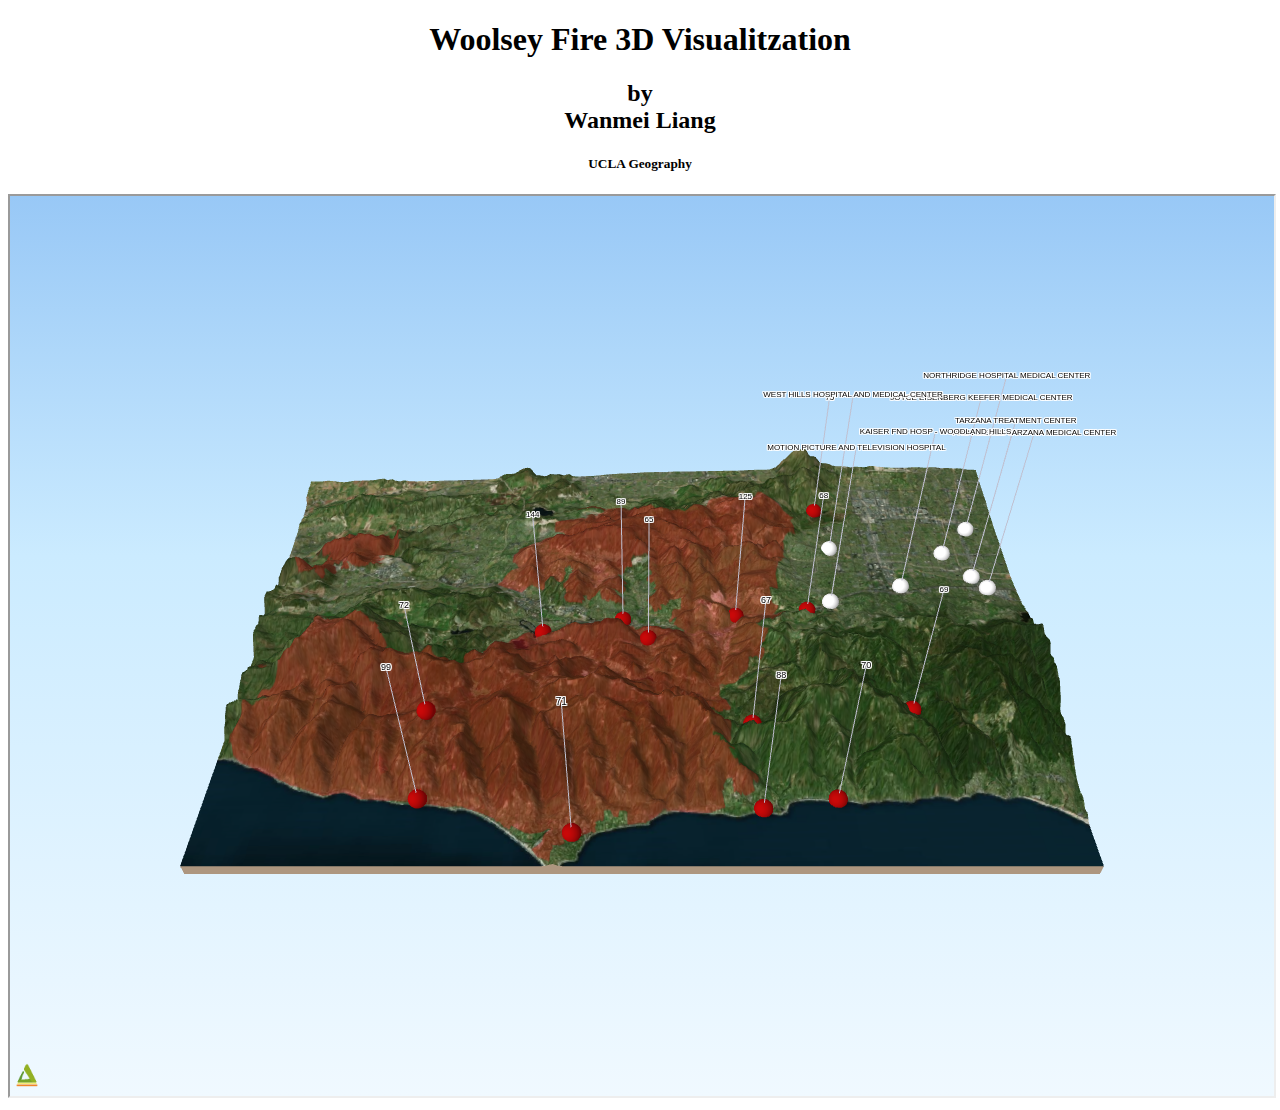
<file: index.html>
<!DOCTYPE html>
<html>
<head>
<meta charset="UTF-8">
<title>Woolsey Fire 3D Visualitzation</title>

</head>
<body>
	<h1><center>Woolsey Fire 3D Visualitzation</center></h1>
	<h2><center>by<br>Wanmei Liang</center></h2>
	<h5><center>UCLA Geography</center></h5>
	
	<iframe src="https://uclag170.github.io/model.html" width="100%" height="900px" scrolling="yes"></iframe>

</body>
</html>
</file>
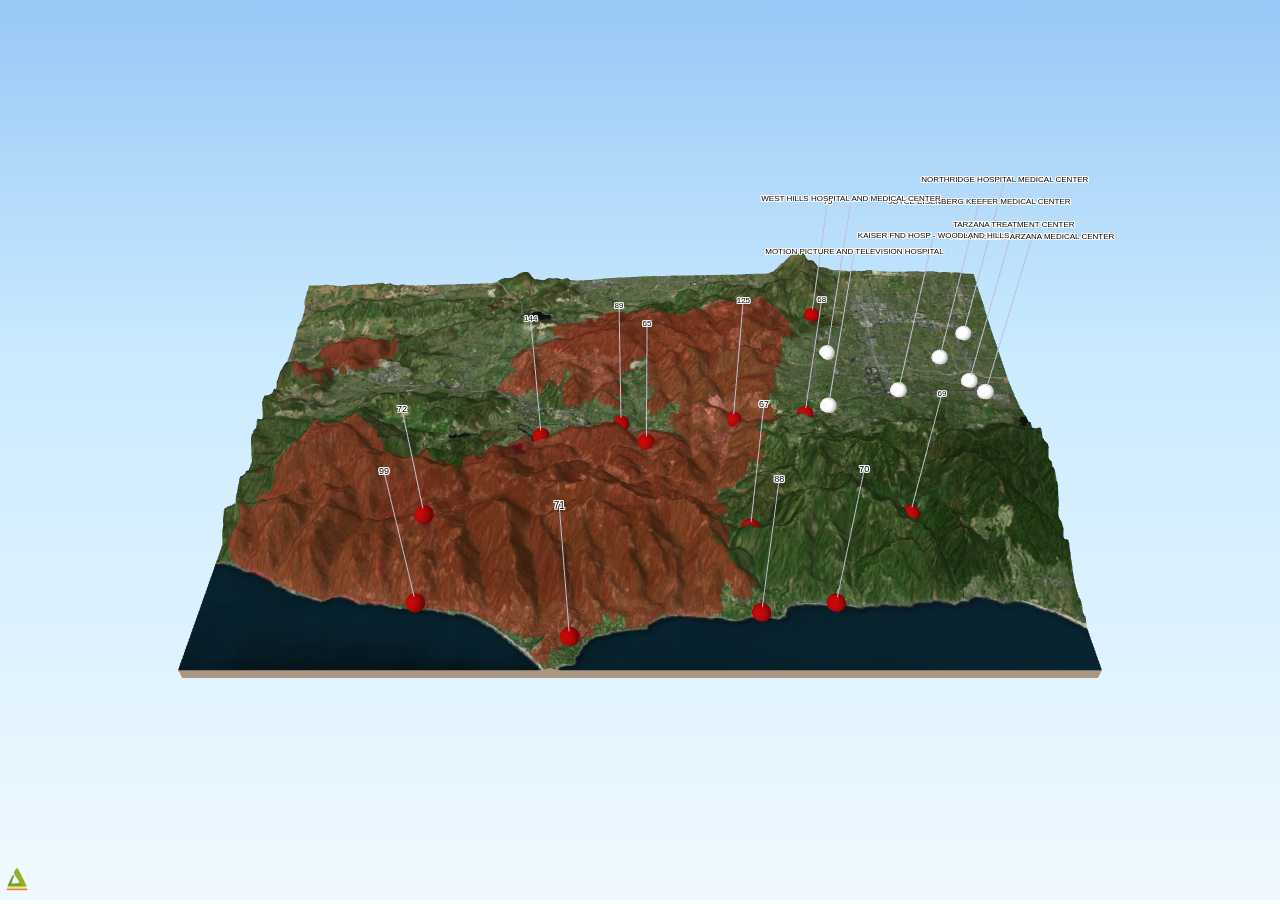
<file: model.html>
<!DOCTYPE html>
<html>
<head>
<meta charset="UTF-8">
<title>index</title>
<!--<meta name="viewport" content="width=device-width, user-scalable=no, minimum-scale=1.0, maximum-scale=1.0">-->
<link rel="stylesheet" type="text/css" href="./Qgis2threejs.css">
<script src="./threejs/three.min.js"></script>
<script src="./threejs/OrbitControls.js"></script>

<script src="./Qgis2threejs.js"></script>
</head>
<body>
<div id="view">
  <div id="labels"></div>
  <div id="northarrow"></div>
</div>

<!-- popup -->
<div id="popup">
  <div id="closebtn">&times;</div>
  <div id="popupbar"></div>
  <div id="popupbody">
    <div id="popupcontent"></div>

    <!-- query result -->
    <div id="queryresult">
      <table id="qr_layername_table">
        <caption>Layer name</caption>
        <tr><td id="qr_layername"></td></tr>
      </table>

      <table id="qr_coords_table">
        <caption>Clicked coordinates</caption>
        <tr><td id="qr_coords"></td></tr>
      </table>

      <!-- camera actions -->
      <div class="action-btn action-zoom" onclick="app.cameraAction.zoomIn(); app.closePopup();">Zoom in here</div>
      <div class="action-btn action-move" onclick="app.cameraAction.move(); app.closePopup();">Move here</div>
      <div class="action-btn action-orbit" onclick="app.cameraAction.orbit(); app.closePopup();">Orbit around here</div>

      <!-- attributes -->
      <table id="qr_attrs_table">
        <caption>Attributes</caption>
      </table>
    </div>

    <!-- page info -->
    <div id="pageinfo">
      <h1>Current View URL</h1>
      <div><input id="urlbox" type="text"></div>

      <h1>Usage</h1>
      <table id="usage">
        <tr><td colspan="2" class="star">Mouse</td></tr>
        <tr><td>Left button + Move</td><td>Orbit</td></tr>
        <tr><td>Mouse Wheel</td><td>Zoom</td></tr>
        <tr><td>Right button + Move</td><td>Pan</td></tr>

        <tr><td colspan="2" class="star">Keys</td></tr>
        <tr><td>Arrow keys</td><td>Move Horizontally</td></tr>
        <tr><td>Shift + Arrow keys</td><td>Orbit</td></tr>
        <tr><td>Ctrl + Arrow keys</td><td>Rotate</td></tr>
        <tr><td>Shift + Ctrl + Up / Down</td><td>Zoom In / Out</td></tr>
        <tr><td>L</td><td>Toggle Label Visibility</td></tr>
        <tr><td>R</td><td>Start / Stop Rotate Animation (Orbiting)</td></tr>
        <tr><td>W</td><td>Wireframe Mode</td></tr>
        <tr><td>Shift + R</td><td>Reset Camera Position</td></tr>
        <tr><td>Shift + S</td><td>Save Image</td></tr>
      </table>

      <h1>About</h1>
      <div id="about">
        This page was made with <a href="https://www.qgis.org/" target="_blank">QGIS</a> and <a href="https://github.com/minorua/Qgis2threejs" target="_blank">Qgis2threejs</a> plugin.
        Dependent JavaScript libraries are
        <a href="https://threejs.org/" target="_blank">three.js</a>
        <span id="lib_proj4js"> and <a href="https://trac.osgeo.org/proj4js/" target="_blank">Proj4js</a></span>
        .
      </div>
    </div>
  </div>
</div>

<!-- progress bar -->
<div id="progress"><div id="bar"></div></div>

<!-- footer -->
<div id="footer"><span id="infobtn"><img src="./Qgis2threejs.png"></span> </div>

<script>
Q3D.Config.allVisible = true;

if (typeof proj4 === "undefined") document.getElementById("lib_proj4js").style.display = "none";

var app = Q3D.application,
    container = document.getElementById("view");

app.init(container);           // initialize application

// load the scene
app.loadJSONFile("./data/index/scene.json", function () {
  app.start();

  // North arrow inset
  if (Q3D.Config.northArrow.visible) app.buildNorthArrow(document.getElementById("northarrow"), app.scene.userData.rotation);
});

document.getElementById("infobtn").onclick = app.showInfo.bind(app);
</script>
</body>
</html>
</file>
<file: Qgis2threejs.css>
body {
  font-family: arial, sans-serif;
  margin: 0;
  overflow: hidden;
}

#view {
  position: absolute;
  width: 100%;
  height: 100%;
}

#view.sky {
  background: -webkit-gradient(linear, left top, left bottom, from(#98c8f6), color-stop(0.4, #cbebff), to(#f0f9ff));
  background: linear-gradient(to bottom, #98c8f6 0%,#cbebff 40%,#f0f9ff 100%);
}

.hidden {
  display: none !important;
}

.queryable {
  cursor: pointer;
}

.no-events {
  pointer-events: none;
}

#labels {
}

.label {
  position: absolute;
  padding: 2px;
  text-shadow: -1px -1px #FFF, 0px -1px #FFF, 1px -1px #FFF, -1px 0px #FFF, 1px 0px #FFF, -1px 1px #FFF, 0px 1px #FFF, 1px 1px #FFF;
}

.print-label {
  /* these 2 properties are copied to canvas 2D context in renderLabels function of Qgis2threejs.js */
  color: black;
  font: normal medium sans-serif;
}

#progress {
  position: absolute;
  top: 0;
  left: 0;
  width: 100%;
  height: 5px;
}

#bar {
  width: 0;
  height: 5px;
  background-color: #2196F3;
  opacity: 1;
}

#bar.fadeout {
  opacity: 0;
  height: 0;
  transition: all .4s;
}

#footer {
  position: absolute;
  left: 5px;
  bottom: 5px;
}

#infobtn {
  cursor: pointer;
}

#infobtn img {
  width: 24px;
  height: 24px;
}

/* popup */
#popup {
  position: absolute;
  left: 2px;
  top: 2px;
  max-width: 480px;
  min-width: 300px;
  z-index: 9999;
  border: solid gray;
  border-width: 1px 2px 2px;
  border-radius: 3px;
  display: none;
}

#popupbar {
  background: dimgray;
  color: white;
  padding-left: 4px;
  height: 18px;
  border-radius: 3px 3px 0 0;
}

#closebtn {
  color: rgb(220, 220, 220);
  background: gray;
  border: 1px solid darkgray;
  border-radius: 4px;
  line-height: 16px;
  font-size: 16px;
  font-weight: bold;
  width: 16px;
  height: 16px;
  text-align: center;
  float: right;
  cursor: pointer;
}

#popupbody {
  background-color: white;
  padding: 2px 5px 2px;
  border-radius: 0 0 3px 3px;
  max-height: 500px;
  overflow: auto;
}

/* identify result */
#popupbody table {
  margin-top: 5px;
  margin-bottom: 3px;
  width: 100%;
}

#popupbody table caption {
  background-color: gray;
  color: white;
  font-size: small;
  padding: 1px;
  padding-left: 6px;
  text-align: left;
}

#popupbody table td {
  padding-left: 5px;
}

#qr_layername_table tr {
  background-color: #eeeeee;
}

#qr_coords_table tr {
  background-color: #eeeeee;
}

#qr_attrs_table tr:nth-child(odd) {
  background-color: #eeeeee;
}

#qr_attrs_table tr td:first-child {
  width: 40%;
}

.action-btn {
  display: inline-block;
  border: 1px solid gray;
  border-radius: 2px;
  background-color: #FBFBFB;
  cursor: pointer;
  font-size: small;
  padding: 1px;
  margin-left: 2px;
}

.action-zoom {
}

.action-move {
  display: none;
}

/* pageinfo */
#pageinfo {
  font-size: small;
}

#pageinfo h1 {
  background-color: gray;
  color: white;
  font-size: small;
  font-weight: normal;
  margin-top: 5px;
  margin-bottom: 3px;
  padding: 1px;
  padding-left: 6px;
}

#urlbox {
  width: 100%;
}

#usage, #about {
  margin-left: 5px;
}

#usage tr:nth-child(odd) {
  background-color: #eeeeee;
}

#usage td.star {
  font-weight: bold;
}

#about ul {
  margin: 5px;
  margin-left: 20px;
  padding: 0px;
}

.license {
  font-size: xx-small;
}

.download-link {
  display: block;
  border: 1px solid darkgray;
  background: lightgray;
  color: black;
  font-size: large;
  margin: 10px 50px 10px;
  padding: 8px;
  text-align: center;
  text-decoration: none;
}

/* print dialog */
.print div {
  padding: 5px;
}

.print label {
  margin-left: 5px;
}

.print input[type="text"] {
  width: 40px;
  border: 1px solid lightgray;
  background: #F6F6F6;
  margin-left: 8px;
  margin-right: 8px;
}

.print input[type="checkbox"] {
  margin-left: 15px;
}

.print input[type="submit"] {
  display: none;
}

.print .buttonbox {
  text-align: center;
  padding-top: 10px;
  padding-bottom: 10px;
}

.print .buttonbox span {
  border: 1px solid darkgray;
  background: lightgray;
  margin: 0px 5px 0px;
  padding: 5px 10px 5px;
  cursor: pointer;
}

#northarrow {
  position: absolute;
  left: 12px;
  bottom: 16px;
  width: 80px;
  height: 80px;
  z-index: 1000;
}
</file>
